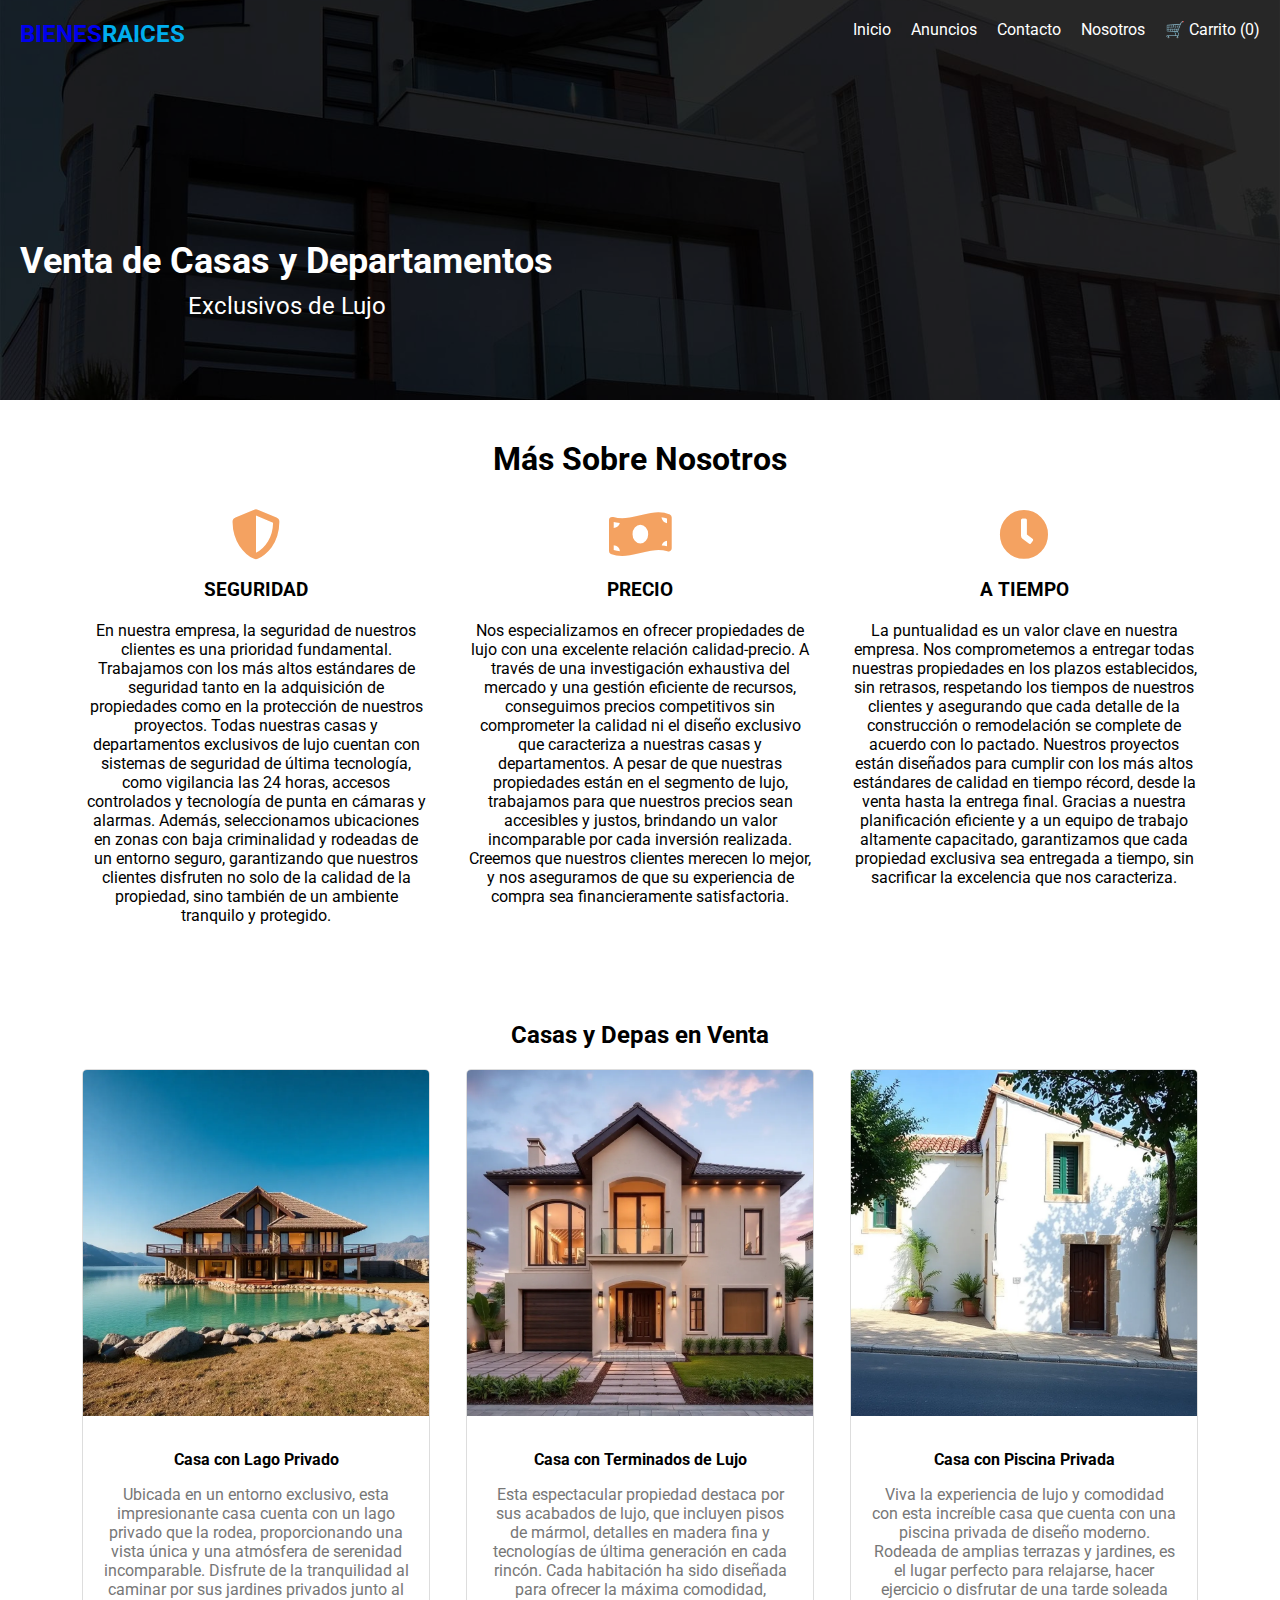
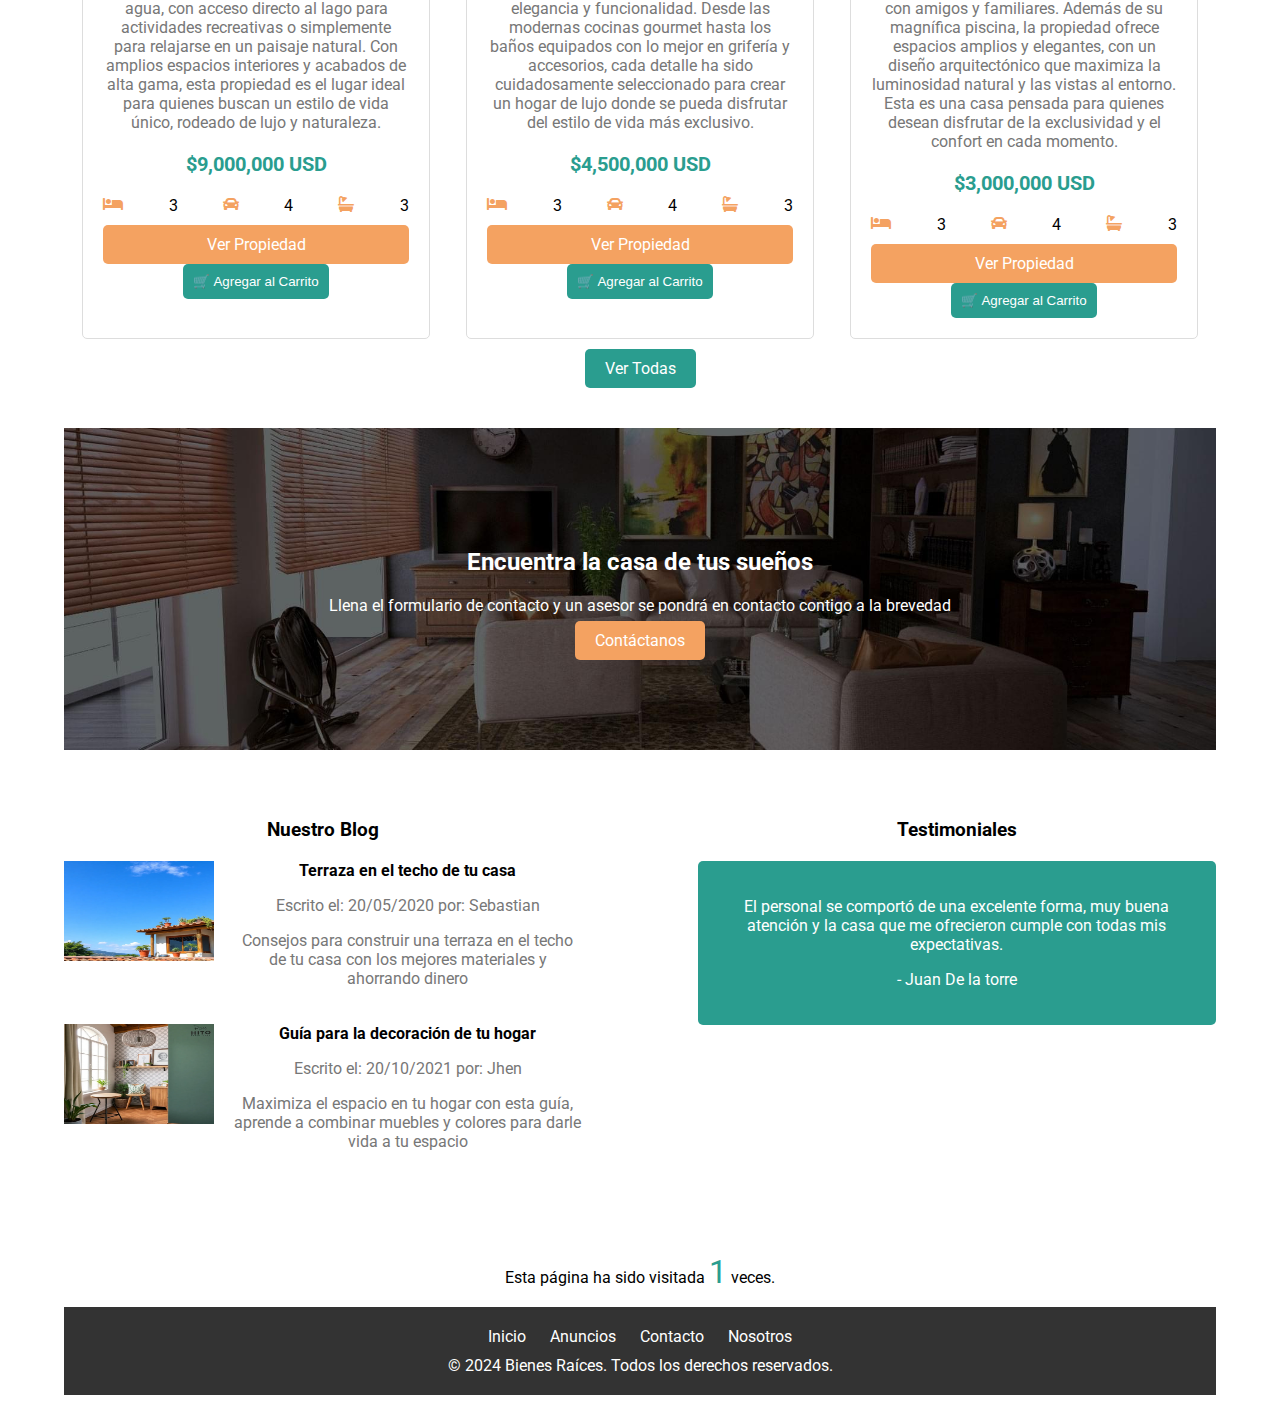
<file: index.html>
<!DOCTYPE html>
<html lang="es">

<head>
    <meta charset="UTF-8">
    <meta name="viewport" content="width=device-width, initial-scale=1.0">
    <title>Bienes Raíces</title>
    <link href="https://cdnjs.cloudflare.com/ajax/libs/font-awesome/5.15.3/css/all.min.css" rel="stylesheet" />
    <link href="https://fonts.googleapis.com/css2?family=Roboto:wght@400;700&amp;display=swap" rel="stylesheet" />
    <link rel="stylesheet" href="styles.css">
</head>

<body>

    <div class="header">
        <a href="index.html" style="text-decoration: none;">
            <div class="logo">BIENES<span>RAICES</span></div>
        </a>
        <div class="nav">
            <a href="index.html">Inicio</a>
            <a href="productos.html">Anuncios</a>
            <a href="contacto.html">Contacto</a>
            <a href="acerca.html">Nosotros</a>
            <a href="#" id="ver-carrito">🛒 Carrito (<span id="contador-carrito">0</span>)</a>
        </div>
        <div class="content">
            <h1>Venta de Casas y Departamentos</h1>
            <p>Exclusivos de Lujo</p>
        </div>
    </div>
    <div id="overlay"></div>
    <div id="carrito-modal">
        <h2>Carrito de Propiedades</h2>
        <div id="lista-carrito"></div>
        <div id="total-carrito">Total: $0</div>
        <button class="boton-carrito" onclick="vaciarCarrito()">Vaciar Carrito</button>
        <button class="boton-carrito" onclick="finalizarCompra()">Finalizar Compra</button>
        <button class="boton-carrito" onclick="cerrarCarrito()">Cerrar</button>
    </div>
    <div class="container">
        <div class="header2">
            <h1>Más Sobre Nosotros</h1>
        </div>
        <div class="features">
            <div class="feature">
                <i class="fas fa-shield-alt"></i>
                <h3>SEGURIDAD</h3>
                <p>En nuestra empresa, la seguridad de nuestros clientes es una prioridad
                    fundamental. Trabajamos con los más altos estándares de seguridad tanto en la
                    adquisición de propiedades como en la protección de nuestros proyectos. Todas
                    nuestras casas y departamentos exclusivos de lujo cuentan con sistemas de
                    seguridad de última tecnología, como vigilancia las 24 horas, accesos
                    controlados y tecnología de punta en cámaras y alarmas. Además, seleccionamos
                    ubicaciones en zonas con baja criminalidad y rodeadas de un entorno seguro,
                    garantizando que nuestros clientes disfruten no solo de la calidad de la
                    propiedad, sino también de un ambiente tranquilo y protegido.</p>
            </div>
            <div class="feature">
                <i class="fas fa-money-bill-wave"></i>
                <h3>PRECIO</h3>
                <p>Nos especializamos en ofrecer propiedades de lujo con una excelente relación
                    calidad-precio. A través de una investigación exhaustiva del mercado y una
                    gestión eficiente de recursos, conseguimos precios competitivos sin comprometer
                    la calidad ni el diseño exclusivo que caracteriza a nuestras casas y
                    departamentos. A pesar de que nuestras propiedades están en el segmento de
                    lujo, trabajamos para que nuestros precios sean accesibles y justos, brindando
                    un valor incomparable por cada inversión realizada. Creemos que nuestros
                    clientes merecen lo mejor, y nos aseguramos de que su experiencia de compra
                    sea financieramente satisfactoria.</p>
            </div>
            <div class="feature">
                <i class="fas fa-clock"></i>
                <h3>A TIEMPO</h3>
                <p>La puntualidad es un valor clave en nuestra empresa. Nos comprometemos a
                    entregar todas nuestras propiedades en los plazos establecidos, sin retrasos,
                    respetando los tiempos de nuestros clientes y asegurando que cada detalle de
                    la construcción o remodelación se complete de acuerdo con lo pactado.
                    Nuestros proyectos están diseñados para cumplir con los más altos estándares
                    de calidad en tiempo récord, desde la venta hasta la entrega final. Gracias
                    a nuestra planificación eficiente y a un equipo de trabajo altamente
                    capacitado, garantizamos que cada propiedad exclusiva sea entregada a tiempo,
                    sin sacrificar la excelencia que nos caracteriza.</p>
            </div>
        </div>
        <div class="properties">
            <h2>Casas y Depas en Venta</h2>
            <div class="property-list">
                <div class="property">
                    <img alt="Casa con Lago Privado" height="300"
                        src="src/productos/4q70cqsvm9Y3HNFZ0gn7Po2reFe78Yj431tJp77E4AeqcGynA.jpg" width="400" />
                    <div class="property-details">
                        <h4>Casa con Lago Privado</h4>
                        <p>Ubicada en un entorno exclusivo, esta impresionante casa cuenta con un
                            lago privado que la rodea, proporcionando una vista única y una
                            atmósfera de serenidad incomparable. Disfrute de la tranquilidad
                            al caminar por sus jardines privados junto al agua, con acceso directo
                            al lago para actividades recreativas o simplemente para relajarse en
                            un paisaje natural. Con amplios espacios interiores y acabados de alta
                            gama, esta propiedad es el lugar ideal para quienes buscan un estilo
                            de vida único, rodeado de lujo y naturaleza.</p>
                        <p class="price">$9,000,000 USD</p>
                        <div class="icons">
                            <i class="fas fa-bed"></i>
                            3
                            <i class="fas fa-car"></i>
                            4
                            <i class="fas fa-bath"></i>
                            3
                        </div>
                        <a class="btn" href="javascript:void(0)" onclick="openModal2()">Ver Propiedad</a>
                        <div id="myModal" class="modal">
                            <span class="close" onclick="closeModal()">&times;</span>
                            <img class="modal-content" id="img01">
                            <div id="caption"></div>
                        </div>
                        <script src="js/scripts.js"></script>
                    </div>
                </div>
                <div class="property">
                    <img alt="Casa con Terminados de Lujo" height="300"
                        src="src/productos/RZH4yqAyf9QlDq9BuSgOwJmgALWuSb41elDZ9OyTbaOSOD5TA.jpg" width="400" />
                    <div class="property-details">
                        <h4>Casa con Terminados de Lujo</h4>
                        <p>Esta espectacular propiedad destaca por sus acabados de lujo, que
                            incluyen pisos de mármol, detalles en madera fina y tecnologías de
                            última generación en cada rincón. Cada habitación ha sido diseñada
                            para ofrecer la máxima comodidad, elegancia y funcionalidad. Desde
                            las modernas cocinas gourmet hasta los baños equipados con lo mejor
                            en grifería y accesorios, cada detalle ha sido cuidadosamente
                            seleccionado para crear un hogar de lujo donde se pueda disfrutar
                            del estilo de vida más exclusivo.</p>
                        <p class="price">$4,500,000 USD</p>
                        <div class="icons">
                            <i class="fas fa-bed"></i>
                            3
                            <i class="fas fa-car"></i>
                            4
                            <i class="fas fa-bath"></i>
                            3
                        </div>
                        <a class="btn" href="javascript:void(0)" onclick="openModal()">Ver Propiedad</a>
                        <div id="myModal" class="modal">
                            <span class="close" onclick="closeModal()">&times;</span>
                            <img class="modal-content" id="img01">
                            <div id="caption"></div>
                        </div>
                        <script src="js/scripts.js"></script>
                    </div>
                </div>
                <div class="property">
                    <img alt="Casa con Piscina Privada" height="300"
                        src="src/productos/CYwtXmg49FahIRIj4Dn1up6JVJyfCY8dFtWABvCgm41Lnh8JA.jpg" width="400" />
                    <div class="property-details">
                        <h4>Casa con Piscina Privada</h4>
                        <p>Viva la experiencia de lujo y comodidad con esta increíble casa que
                            cuenta con una piscina privada de diseño moderno. Rodeada de amplias
                            terrazas y jardines, es el lugar perfecto para relajarse, hacer
                            ejercicio o disfrutar de una tarde soleada con amigos y familiares.
                            Además de su magnífica piscina, la propiedad ofrece espacios amplios
                            y elegantes, con un diseño arquitectónico que maximiza la luminosidad
                            natural y las vistas al entorno. Esta es una casa pensada para quienes
                            desean disfrutar de la exclusividad y el confort en cada momento.</p>
                        <p class="price">$3,000,000 USD</p>
                        <div class="icons">
                            <i class="fas fa-bed"></i>
                            3
                            <i class="fas fa-car"></i>
                            4
                            <i class="fas fa-bath"></i>
                            3
                        </div>
                        <a class="btn" href="javascript:void(0)" onclick="openModal3()">Ver Propiedad</a>
                        <div id="myModal" class="modal">
                            <span class="close" onclick="closeModal()">&times;</span>
                            <img class="modal-content" id="img01">
                            <div id="caption"></div>
                        </div>
                        <script src="js/scripts.js"></script>
                    </div>
                </div>
            </div>
            <a class="btn" href="productos.html"
                style="background-color: #2a9d8f; color: #fff; padding: 10px 20px; text-decoration: none; border-radius: 5px;">
                Ver Todas
            </a>
        </div>
        <div class="cta">
            <h2>Encuentra la casa de tus sueños</h2>
            <p>Llena el formulario de contacto y un asesor se pondrá en contacto contigo a la brevedad
            </p>
            <a class="btn" href="contacto.html">Contáctanos</a>
        </div>
        <div class="blog-testimonials">
            <div class="blog">
                <h3>Nuestro Blog</h3>
                <div class="blog-item">
                    <img alt="Terraza en el techo de tu casa" height="100"
                        src="src/blog/HsgrJTwe9fhvmUH1KMe0CLlA2kwjCvPQeTvQkar6i9OF5MkPB.jpg" width="150" />
                    <div class="details">
                        <h4>Terraza en el techo de tu casa</h4>
                        <p>Escrito el: 20/05/2020 por: Sebastian</p>
                        <p>Consejos para construir una terraza en el techo de tu casa con los mejores materiales y
                            ahorrando dinero
                        </p>
                    </div>
                </div>
                <div class="blog-item">
                    <img alt="Guía para la decoración de tu hogar" height="100"
                        src="src/blog/bLS3Pf0LfeWFdomCdp4GabUz6mEkVJs05yUnDz72gafP5MkPB.jpg" width="150" />
                    <div class="details">
                        <h4>Guía para la decoración de tu hogar</h4>
                        <p>Escrito el: 20/10/2021 por: Jhen</p>
                        <p>Maximiza el espacio en tu hogar con esta guía, aprende a combinar muebles y colores para
                            darle vida a tu espacio
                        </p>
                    </div>
                </div>
            </div>
            <div class="testimonials">
                <h3>Testimoniales</h3>
                <div class="testimonial">
                    <p>El personal se comportó de una excelente forma, muy buena atención y la casa que me ofrecieron
                        cumple con todas mis expectativas.
                    </p>
                    <p> - Juan De la torre</p>
                </div>
            </div>
        </div>

        <p>Esta página ha sido visitada <span class="contador" id="contador"></span> veces.</p>
        <script src="js/contador.js"></script>

        <div class="footer">
            <div>
                <a href="index.html">Inicio</a>
                <a href="productos.html">Anuncios</a>
                <a href="contacto.html">Contacto</a>
                <a href="acerca.html">Nosotros</a>
            </div>
            <p>&copy; 2024 Bienes Raíces. Todos los derechos reservados.</p>
        </div>
    </div>
</body>

</html>
</file>
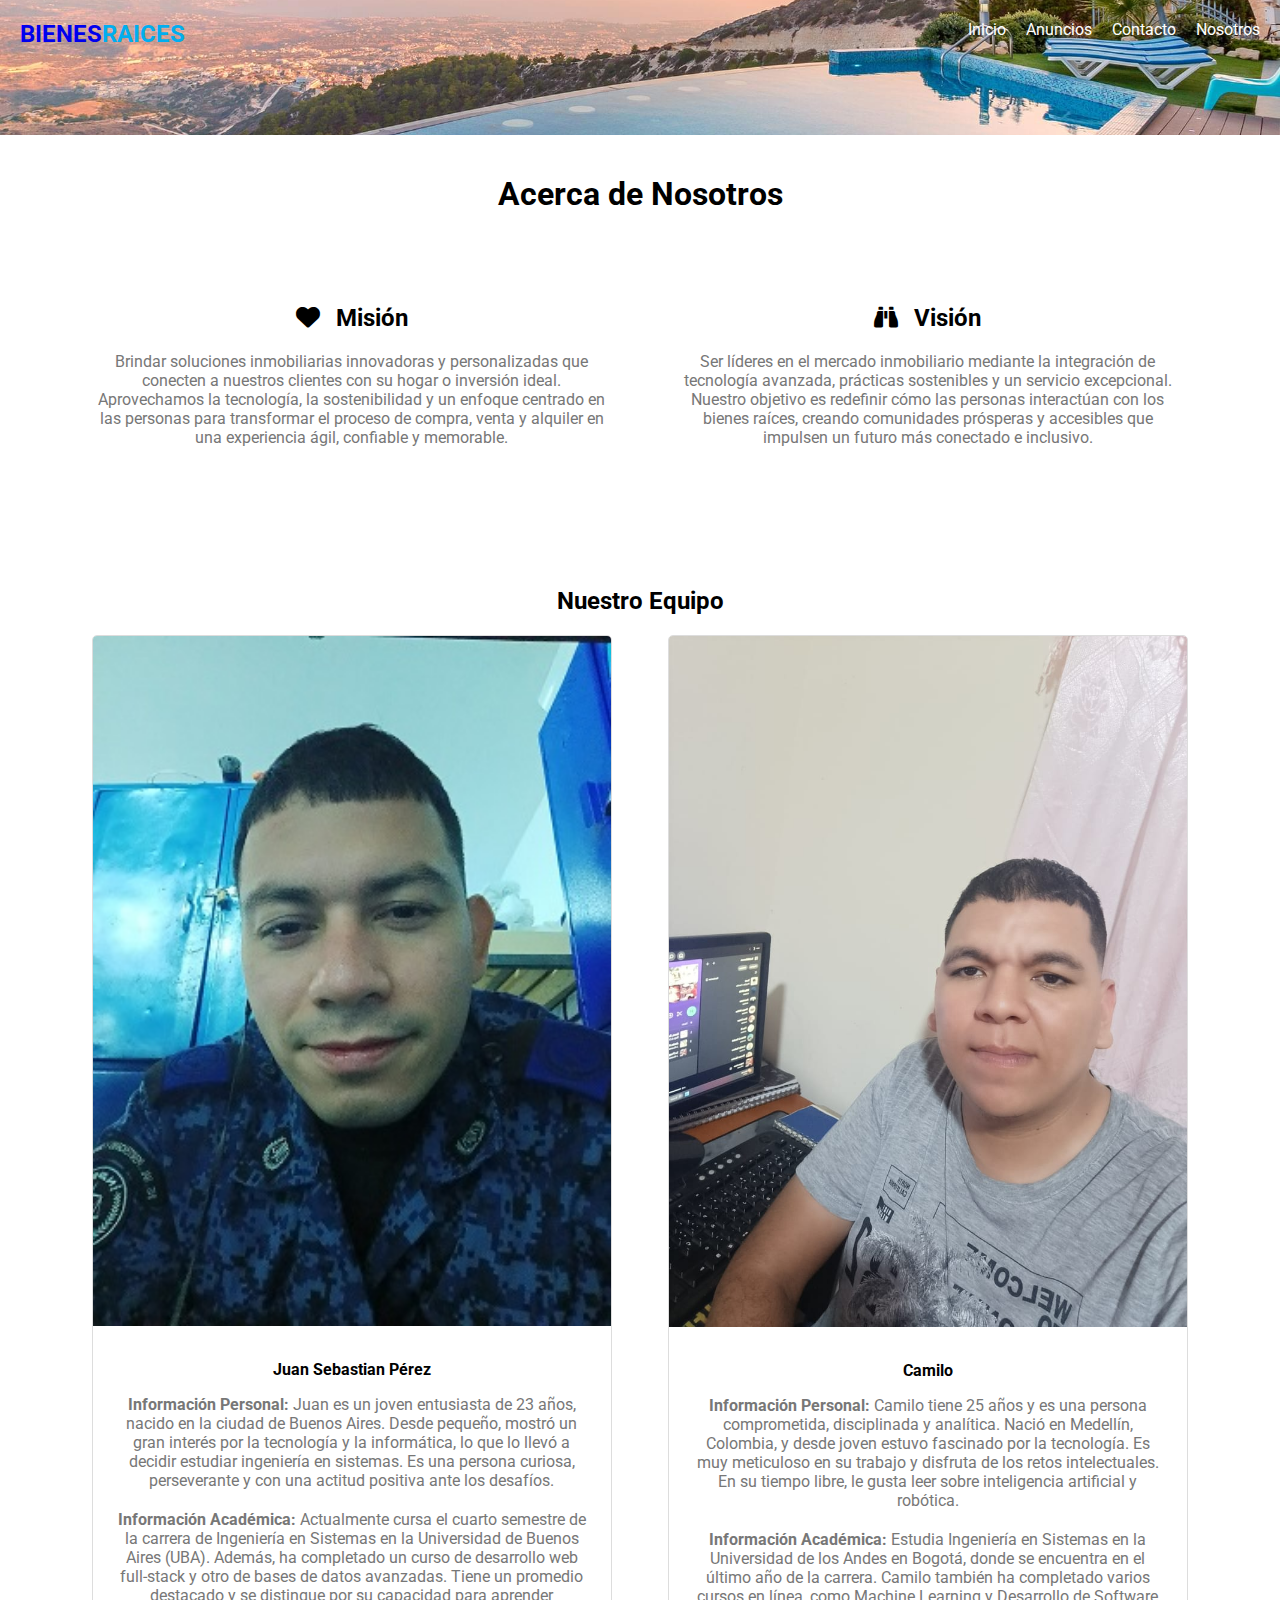
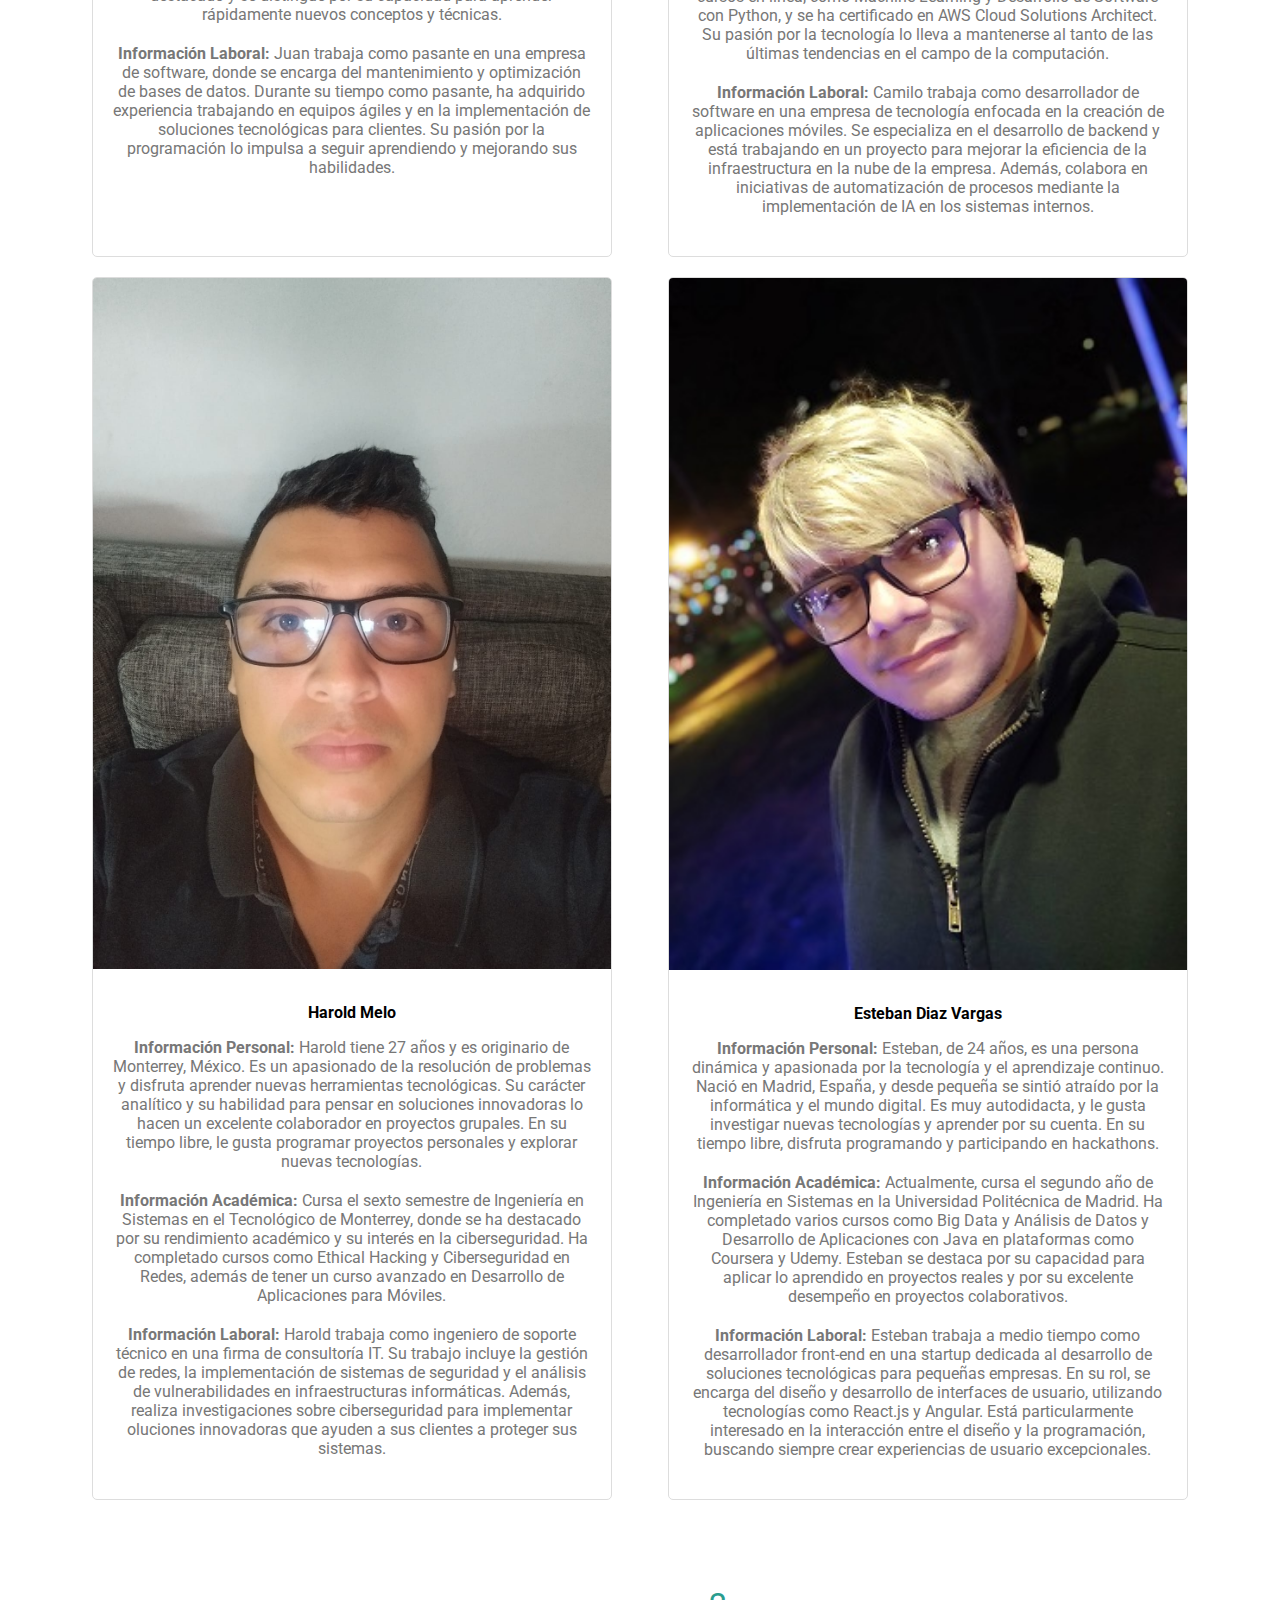
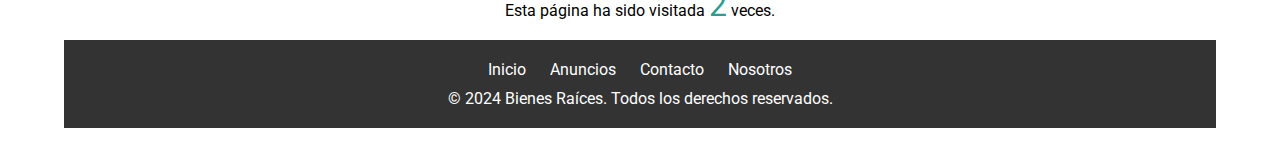
<file: acerca.html>
<!DOCTYPE html>
<html lang="es">

<head>
    <meta charset="UTF-8">
    <meta name="viewport" content="width=device-width, initial-scale=1.0">
    <title>Bienes Raíces</title>
    <link href="https://cdnjs.cloudflare.com/ajax/libs/font-awesome/5.15.3/css/all.min.css" rel="stylesheet" />
    <link href="https://fonts.googleapis.com/css2?family=Roboto:wght@400;700&amp;display=swap" rel="stylesheet" />
    <link rel="stylesheet" href="https://cdnjs.cloudflare.com/ajax/libs/font-awesome/6.0.0-beta3/css/all.min.css">
    <link rel="stylesheet" href="styles.css">
</head>

<body>
    <div class="header_acerca">
        <a href="index.html" style="text-decoration: none;">
            <div class="logo">BIENES<span>RAICES</span></div>
        </a>
        <div class="nav">
            <a href="index.html">Inicio</a>
            <a href="productos.html">Anuncios</a>
            <a href="contacto.html">Contacto</a>
            <a href="acerca.html">Nosotros</a>
        </div>
    </div>
    <div class="container">
        <h1>
            Acerca de Nosotros
        </h1>
        <div class="section mission-vision">
            <div class="column">
                <h2>
                    <i class="fas fa-heart"></i> Misión
                </h2>
                <p>
                    Brindar soluciones inmobiliarias innovadoras y personalizadas que conecten a nuestros
                    clientes con su hogar o inversión ideal. Aprovechamos la tecnología, la sostenibilidad
                    y un enfoque centrado en las personas para transformar el proceso de compra, venta y
                    alquiler en una experiencia ágil, confiable y memorable.
                </p>
            </div>
            <div class="column">
                <h2>
                    <i class="fas fa-binoculars"></i> Visión
                </h2>
                <p>
                    Ser líderes en el mercado inmobiliario mediante la integración de tecnología avanzada,
                    prácticas sostenibles y un servicio excepcional. Nuestro objetivo es redefinir cómo las
                    personas interactúan con los bienes raíces, creando comunidades prósperas y accesibles
                    que impulsen un futuro más conectado e inclusivo.
                </p>
            </div>
        </div>
        <div class="section">
            <h2>
                Nuestro Equipo
            </h2>
            <div class="team">
                <div class="team-member">
                    <img alt="Foto de Juan Sebastian Pérez" height="300"
                        src="src/acerca/sebastian.jpeg"
                        width="400" />
                    <div class="details">
                        <h4>
                            Juan Sebastian Pérez
                        </h4>
                        <p>
                            <strong>
                                Información Personal:
                            </strong>
                            Juan es un joven entusiasta de 23 años, nacido en la ciudad de Buenos 
                            Aires. Desde pequeño, mostró un gran interés por la tecnología y la 
                            informática, lo que lo llevó a decidir estudiar ingeniería en sistemas. 
                            Es una persona curiosa, perseverante y con una actitud positiva ante 
                            los desafíos.
                        </p>
                        <p>
                            <strong>
                                Información Académica:
                            </strong>
                            Actualmente cursa el cuarto semestre de la carrera de Ingeniería en 
                            Sistemas en la Universidad de Buenos Aires (UBA). Además, ha completado 
                            un curso de desarrollo web full-stack y otro de bases de datos 
                            avanzadas. Tiene un promedio destacado y se distingue por su capacidad 
                            para aprender rápidamente nuevos conceptos y técnicas.
                        </p>
                        <p>
                            <strong>
                                Información Laboral:
                            </strong>
                            Juan trabaja como pasante en una empresa de software, donde se encarga 
                            del mantenimiento y optimización de bases de datos. Durante su tiempo 
                            como pasante, ha adquirido experiencia trabajando en equipos ágiles y 
                            en la implementación de soluciones tecnológicas para clientes. Su 
                            pasión por la programación lo impulsa a seguir aprendiendo y mejorando 
                            sus habilidades.
                        </p>
                    </div>
                </div>
                <div class="team-member">
                    <img alt="Foto de María López" height="300"
                        src="src/acerca/camilo.jpeg"
                        width="400" />
                    <div class="details">
                        <h4>
                            Camilo
                        </h4>
                        <p>
                            <strong>
                                Información Personal:
                            </strong>
                            Camilo tiene 25 años y es una persona comprometida, disciplinada y 
                            analítica. Nació en Medellín, Colombia, y desde joven estuvo fascinado 
                            por la tecnología. Es muy meticuloso en su trabajo y disfruta de los 
                            retos intelectuales. En su tiempo libre, le gusta leer sobre 
                            inteligencia artificial y robótica.
                        </p>
                        <p>
                            <strong>
                                Información Académica:
                            </strong>
                            Estudia Ingeniería en Sistemas en la Universidad de los Andes en 
                            Bogotá, donde se encuentra en el último año de la carrera. Camilo 
                            también ha completado varios cursos en línea, como Machine Learning y 
                            Desarrollo de Software con Python, y se ha certificado en AWS Cloud 
                            Solutions Architect. Su pasión por la tecnología lo lleva a mantenerse 
                            al tanto de las últimas tendencias en el campo de la computación.
                        </p>
                        <p>
                            <strong>
                                Información Laboral:
                            </strong>
                            Camilo trabaja como desarrollador de software en una empresa de 
                            tecnología enfocada en la creación de aplicaciones móviles. Se 
                            especializa en el desarrollo de backend y está trabajando en un 
                            proyecto para mejorar la eficiencia de la infraestructura en la 
                            nube de la empresa. Además, colabora en iniciativas de automatización 
                            de procesos mediante la implementación de IA en los sistemas internos.
                        </p>
                    </div>
                </div>
                <div class="team-member">
                    <img alt="Foto de Carlos García" height="300"
                        src="src/acerca/harold.jpeg"
                        width="400" />
                    <div class="details">
                        <h4>
                            Harold Melo
                        </h4>
                        <p>
                            <strong>
                                Información Personal:
                            </strong>
                            Harold tiene 27 años y es originario de Monterrey, México. Es un 
                            apasionado de la resolución de problemas y disfruta aprender nuevas 
                            herramientas tecnológicas. Su carácter analítico y su habilidad para 
                            pensar en soluciones innovadoras lo hacen un excelente colaborador en 
                            proyectos grupales. En su tiempo libre, le gusta programar proyectos 
                            personales y explorar nuevas tecnologías.
                        </p>
                        <p>
                            <strong>
                                Información Académica:
                            </strong>
                            Cursa el sexto semestre de Ingeniería en Sistemas en el Tecnológico 
                            de Monterrey, donde se ha destacado por su rendimiento académico y 
                            su interés en la ciberseguridad. Ha completado cursos como Ethical 
                            Hacking y Ciberseguridad en Redes, además de tener un curso avanzado 
                            en Desarrollo de Aplicaciones para Móviles.
                        </p>
                        <p>
                            <strong>
                                Información Laboral:
                            </strong>
                            Harold trabaja como ingeniero de soporte técnico en una firma de 
                            consultoría IT. Su trabajo incluye la gestión de redes, la 
                            implementación de sistemas de seguridad y el análisis de 
                            vulnerabilidades en infraestructuras informáticas. Además, 
                            realiza investigaciones sobre ciberseguridad para implementar 
                            oluciones innovadoras que ayuden a sus clientes a proteger sus 
                            sistemas.
                        </p>
                    </div>
                </div>
                <div class="team-member">
                    <img alt="Foto de Ana Martínez" height="300"
                        src="src/acerca/esteban.jpg"
                        width="400" />
                    <div class="details">
                        <h4>
                            Esteban Diaz Vargas
                        </h4>
                        <p>
                            <strong>
                                Información Personal:
                            </strong>
                            Esteban, de 24 años, es una persona dinámica y apasionada por la 
                            tecnología y el aprendizaje continuo. Nació en Madrid, España, y desde 
                            pequeña se sintió atraído por la informática y el mundo digital. Es 
                            muy autodidacta, y le gusta investigar nuevas tecnologías y aprender 
                            por su cuenta. En su tiempo libre, disfruta programando y participando 
                            en hackathons.
                        </p>
                        <p>
                            <strong>
                                Información Académica:
                            </strong>
                            Actualmente, cursa el segundo año de Ingeniería en Sistemas en la 
                            Universidad Politécnica de Madrid. Ha completado varios cursos como Big 
                            Data y Análisis de Datos y Desarrollo de Aplicaciones con Java en 
                            plataformas como Coursera y Udemy. Esteban se destaca por su capacidad 
                            para aplicar lo aprendido en proyectos reales y por su excelente 
                            desempeño en proyectos colaborativos.
                        </p>
                        <p>
                            <strong>
                                Información Laboral:
                            </strong>
                            Esteban trabaja a medio tiempo como desarrollador front-end en una 
                            startup dedicada al desarrollo de soluciones tecnológicas para pequeñas 
                            empresas. En su rol, se encarga del diseño y desarrollo de interfaces 
                            de usuario, utilizando tecnologías como React.js y Angular. Está 
                            particularmente interesado en la interacción entre el diseño y la 
                            programación, buscando siempre crear experiencias de usuario 
                            excepcionales.
                        </p>
                    </div>
                </div>
            </div>
        </div>

        <p>Esta página ha sido visitada <span class="contador" id="contador"></span> veces.</p>
        <script src="js/contador.js"></script>
        
        <div class="footer">
            <div>
                <a href="index.html">Inicio</a>
                <a href="productos.html">Anuncios</a>
                <a href="contacto.html">Contacto</a>
                <a href="acerca.html">Nosotros</a>
            </div>
            <p>&copy; 2024 Bienes Raíces. Todos los derechos reservados.</p>
        </div>
    </div>
</body>

</html>
</file>
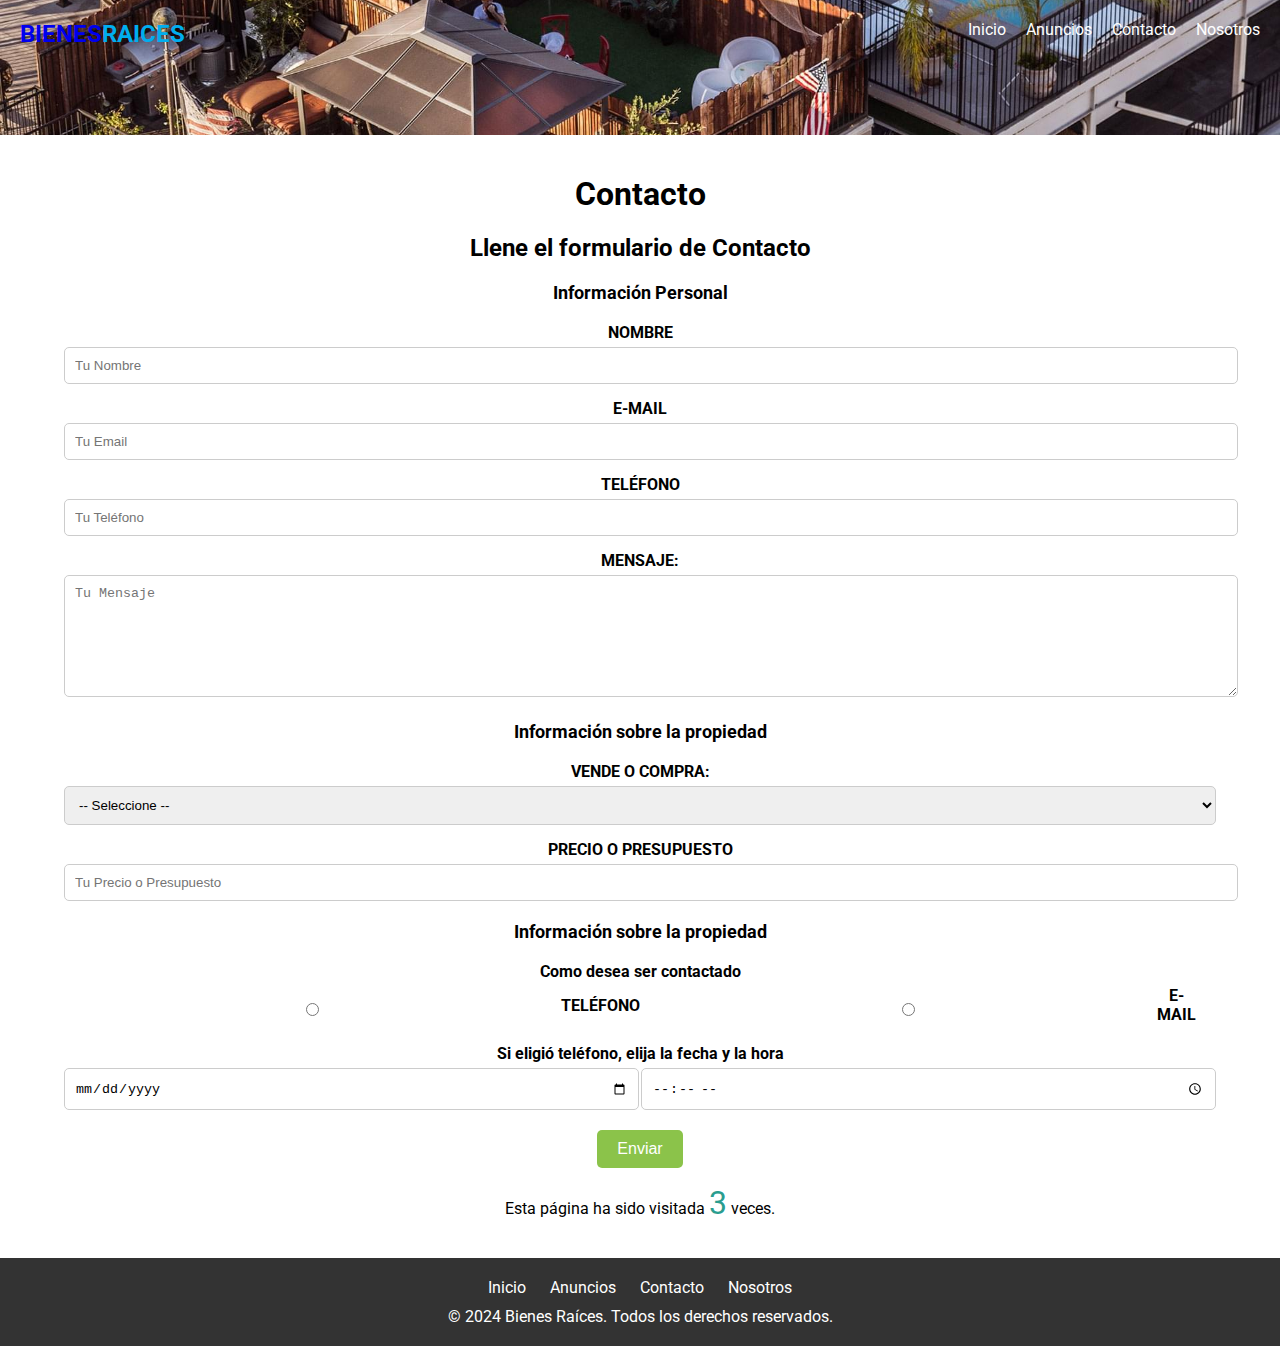
<file: contacto.html>
<!DOCTYPE html>
<html lang="es">

<head>
    <meta charset="UTF-8">
    <meta name="viewport" content="width=device-width, initial-scale=1.0">
    <title>Bienes Raíces</title>
    <link href="https://cdnjs.cloudflare.com/ajax/libs/font-awesome/5.15.3/css/all.min.css" rel="stylesheet" />
    <link href="https://fonts.googleapis.com/css2?family=Roboto:wght@400;700&amp;display=swap" rel="stylesheet" />
    <link rel="stylesheet" href="styles.css">
</head>

<body>
    <div class="header_contacto">
        <a href="index.html" style="text-decoration: none;">
            <div class="logo">BIENES<span>RAICES</span></div>
        </a>
        <div class="nav">
            <a href="index.html">Inicio</a>
            <a href="productos.html">Anuncios</a>
            <a href="contacto.html">Contacto</a>
            <a href="acerca.html">Nosotros</a>
        </div>
    </div>
    <div class="container">
        <h1>Contacto</h1>
        <h2>Llene el formulario de Contacto</h2>
        <div class="form-section">
            <h2>
                Información Personal
            </h2>
            <div class="form-group">
                <label for="name">
                    NOMBRE
                </label>
                <input id="name" placeholder="Tu Nombre" type="text" />
            </div>
            <div class="form-group">
                <label for="email">
                    E-MAIL
                </label>
                <input id="email" placeholder="Tu Email" type="email" />
            </div>
            <div class="form-group">
                <label for="phone">
                    TELÉFONO
                </label>
                <input id="phone" placeholder="Tu Teléfono" type="tel" />
            </div>
            <div class="form-group">
                <label for="message">
                    MENSAJE:
                </label>
                <textarea id="message" placeholder="Tu Mensaje"></textarea>
            </div>
        </div>
        <div class="form-section">
            <h2>
                Información sobre la propiedad
            </h2>
            <div class="form-group">
                <label for="transaction">
                    VENDE O COMPRA:
                </label>
                <select id="transaction">
                    <option>
                        -- Seleccione --
                    </option>
                    <option>
                        Compra
                    </option>
                    <option>
                        Vende
                    </option>
                </select>
            </div>
            <div class="form-group">
                <label for="budget">
                    PRECIO O PRESUPUESTO
                </label>
                <input id="budget" placeholder="Tu Precio o Presupuesto" type="text" />
            </div>
        </div>
        <div class="form-section">
            <h2>
                Información sobre la propiedad
            </h2>
            <div class="form-group">
                <label>
                    Como desea ser contactado
                </label>
                <div class="radio-group">
                    <input id="contact-phone" name="contact-method" type="radio" />
                    <label for="contact-phone">
                        TELÉFONO
                    </label>
                    <input id="contact-email" name="contact-method" type="radio" />
                    <label for="contact-email">
                        E-MAIL
                    </label>
                </div>
            </div>
            <div class="form-group">
                <label>
                    Si eligió teléfono, elija la fecha y la hora
                </label>
                <div class="date-time-group">
                    <input id="date" type="date" />
                    <input id="time" type="time" />
                </div>
            </div>
        </div>
        <div class="submit-btn">
            <button type="submit">
                Enviar
            </button>
        </div>        
        
        <p>Esta página ha sido visitada <span class="contador" id="contador"></span> veces.</p>
        <script src="js/contador.js"></script>
        
    </div>

    <div class="footer">
        <div>
            <a href="index.html">Inicio</a>
            <a href="productos.html">Anuncios</a>
            <a href="contacto.html">Contacto</a>
            <a href="acerca.html">Nosotros</a>
        </div>
        <p>&copy; 2024 Bienes Raíces. Todos los derechos reservados.</p>
    </div>
    </div>
</body>

</html>
</file>
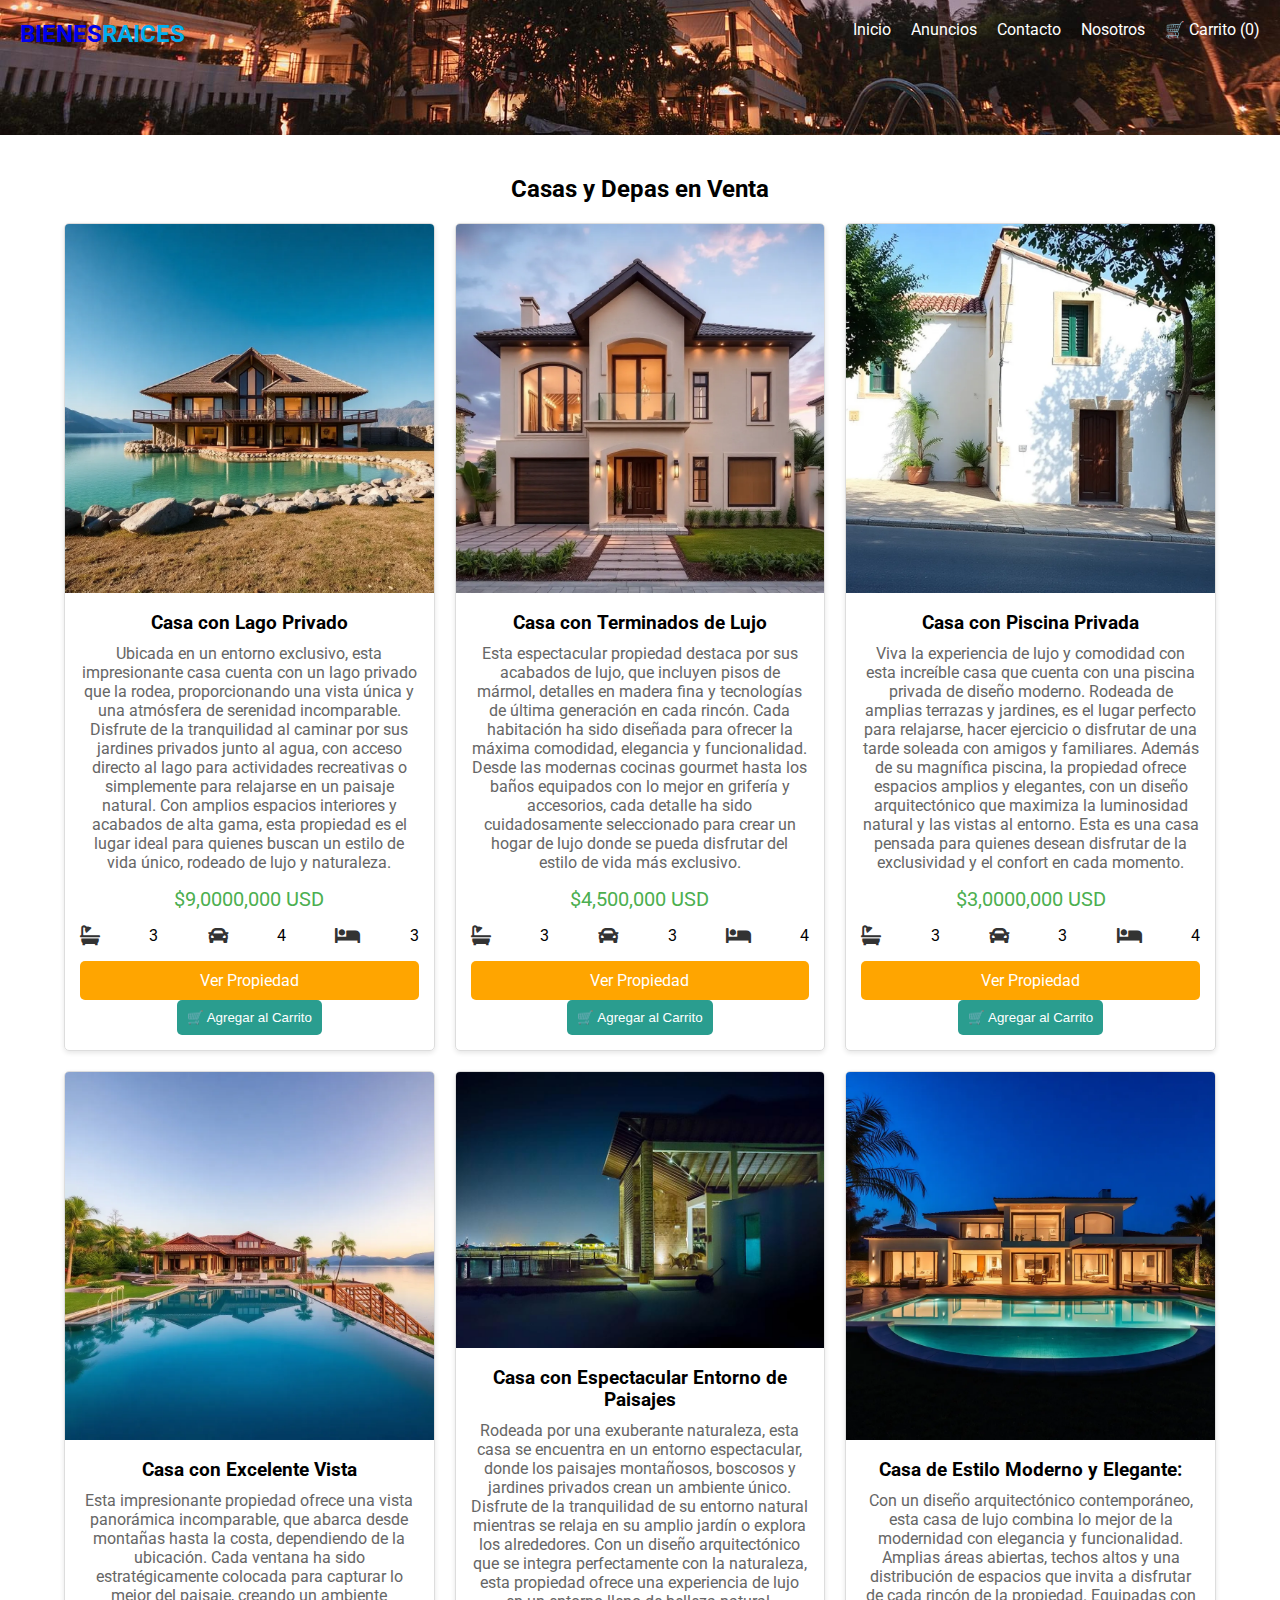
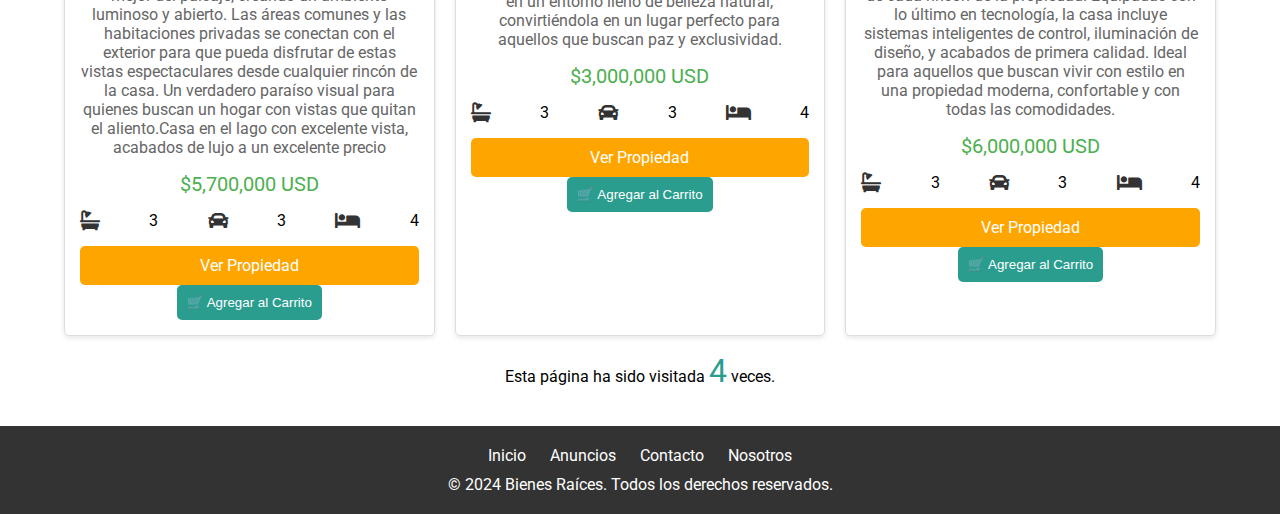
<file: productos.html>
<!DOCTYPE html>
<html lang="es">

<head>
    <meta charset="UTF-8">
    <meta name="viewport" content="width=device-width, initial-scale=1.0">
    <title>Bienes Raíces</title>
    <link href="https://cdnjs.cloudflare.com/ajax/libs/font-awesome/5.15.3/css/all.min.css" rel="stylesheet" />
    <link href="https://fonts.googleapis.com/css2?family=Roboto:wght@400;700&amp;display=swap" rel="stylesheet" />
    <link rel="stylesheet" href="styles.css">
</head>

<body>

    <div class="header_productos">
        <a href="index.html" style="text-decoration: none;">
            <div class="logo">BIENES<span>RAICES</span></div>
        </a>
        <div class="nav">
            <a href="index.html">Inicio</a>
            <a href="productos.html">Anuncios</a>
            <a href="contacto.html">Contacto</a>
            <a href="acerca.html">Nosotros</a>
            <a href="#" id="ver-carrito">🛒 Carrito (<span id="contador-carrito">0</span>)</a>
        </div>
    </div>
    <div id="overlay"></div>
    <div id="carrito-modal">
        <h2>Carrito de Propiedades</h2>
        <div id="lista-carrito"></div>
        <div id="total-carrito">Total: $0</div>
        <button class="boton-carrito" onclick="vaciarCarrito()">Vaciar Carrito</button>
        <button class="boton-carrito" onclick="finalizarCompra()">Finalizar Compra</button>
        <button class="boton-carrito" onclick="cerrarCarrito()">Cerrar</button>
    </div>

    <div class="container">
        <h2>
            Casas y Depas en Venta
        </h2>
        <div class="property-grid">
            <div class="property-card">
                <img alt="Casa de lujo en el lago con excelente vista" height="400"
                    src="src/productos/4q70cqsvm9Y3HNFZ0gn7Po2reFe78Yj431tJp77E4AeqcGynA.jpg" width="600" />
                <div class="property-info">
                    <h3>Casa con Lago Privado</h3>
                    <p>Ubicada en un entorno exclusivo, esta impresionante casa cuenta con un
                        lago privado que la rodea, proporcionando una vista única y una
                        atmósfera de serenidad incomparable. Disfrute de la tranquilidad
                        al caminar por sus jardines privados junto al agua, con acceso directo
                        al lago para actividades recreativas o simplemente para relajarse en
                        un paisaje natural. Con amplios espacios interiores y acabados de alta
                        gama, esta propiedad es el lugar ideal para quienes buscan un estilo
                        de vida único, rodeado de lujo y naturaleza.</p>
                    <div class="price">
                        $9,0000,000 USD
                    </div>
                    <div class="icons">
                        <i class="fas fa-bath">
                        </i>
                        3
                        <i class="fas fa-car">
                        </i>
                        4
                        <i class="fas fa-bed">
                        </i>
                        3
                    </div>
                    <a class="btn" href="javascript:void(0)" onclick="openModal2()">Ver Propiedad</a>
                    <div id="myModal" class="modal">
                        <span class="close" onclick="closeModal()">&times;</span>
                        <img class="modal-content" id="img01">
                        <div id="caption"></div>
                    </div>
                    <script src="js/scripts.js"></script>
                </div>
            </div>
            <div class="property-card">
                <img alt="Casa terminados de lujo con excelente vista" height="400"
                    src="src/productos/RZH4yqAyf9QlDq9BuSgOwJmgALWuSb41elDZ9OyTbaOSOD5TA.jpg" width="600" />
                <div class="property-info">
                    <h3>Casa con Terminados de Lujo</h3>
                    <p>Esta espectacular propiedad destaca por sus acabados de lujo, que
                        incluyen pisos de mármol, detalles en madera fina y tecnologías de
                        última generación en cada rincón. Cada habitación ha sido diseñada
                        para ofrecer la máxima comodidad, elegancia y funcionalidad. Desde
                        las modernas cocinas gourmet hasta los baños equipados con lo mejor
                        en grifería y accesorios, cada detalle ha sido cuidadosamente
                        seleccionado para crear un hogar de lujo donde se pueda disfrutar
                        del estilo de vida más exclusivo.</p>
                    <div class="price">
                        $4,500,000 USD
                    </div>
                    <div class="icons">
                        <i class="fas fa-bath">
                        </i>
                        3
                        <i class="fas fa-car">
                        </i>
                        3
                        <i class="fas fa-bed">
                        </i>
                        4
                    </div>
                    <a class="btn" href="javascript:void(0)" onclick="openModal()">Ver Propiedad</a>
                    <div id="myModal" class="modal">
                        <span class="close" onclick="closeModal()">&times;</span>
                        <img class="modal-content" id="img01">
                        <div id="caption"></div>
                    </div>
                    <script src="js/scripts.js"></script>
                </div>
            </div>
            <div class="property-card">
                <img alt="Casa con alberca con excelente vista" height="400"
                    src="src/productos/CYwtXmg49FahIRIj4Dn1up6JVJyfCY8dFtWABvCgm41Lnh8JA.jpg" width="600" />
                <div class="property-info">
                    <h3>Casa con Piscina Privada</h3>
                    <p>Viva la experiencia de lujo y comodidad con esta increíble casa que
                        cuenta con una piscina privada de diseño moderno. Rodeada de amplias
                        terrazas y jardines, es el lugar perfecto para relajarse, hacer
                        ejercicio o disfrutar de una tarde soleada con amigos y familiares.
                        Además de su magnífica piscina, la propiedad ofrece espacios amplios
                        y elegantes, con un diseño arquitectónico que maximiza la luminosidad
                        natural y las vistas al entorno. Esta es una casa pensada para quienes
                        desean disfrutar de la exclusividad y el confort en cada momento.</p>
                    <div class="price">
                        $3,0000,000 USD
                    </div>
                    <div class="icons">
                        <i class="fas fa-bath">
                        </i>
                        3
                        <i class="fas fa-car">
                        </i>
                        3
                        <i class="fas fa-bed">
                        </i>
                        4
                    </div>
                    <a class="btn" href="javascript:void(0)" onclick="openModal3()">Ver Propiedad</a>
                    <div id="myModal" class="modal">
                        <span class="close" onclick="closeModal()">&times;</span>
                        <img class="modal-content" id="img01">
                        <div id="caption"></div>
                    </div>
                    <script src="js/scripts.js"></script>
                </div>
            </div>
            <div class="property-card">
                <img alt="Casa con alberca con excelente vista" height="400"
                    src="src/productos/jw3q0X2f6ES8Fy9enEwVAYdLbxLy8CG1B5JXaFWJGAc9IE5TA.jpg" width="600" />
                <div class="property-info">
                    <h3>Casa con Excelente Vista</h3>
                    <p>Esta impresionante propiedad ofrece una vista panorámica incomparable, que
                        abarca desde montañas hasta la costa, dependiendo de la ubicación. Cada
                        ventana ha sido estratégicamente colocada para capturar lo mejor del
                        paisaje, creando un ambiente luminoso y abierto. Las áreas comunes y las
                        habitaciones privadas se conectan con el exterior para que pueda disfrutar
                        de estas vistas espectaculares desde cualquier rincón de la casa. Un
                        verdadero paraíso visual para quienes buscan un hogar con vistas que quitan
                        el aliento.Casa en el lago con excelente vista, acabados de lujo a un
                        excelente precio
                    </p>
                    <div class="price">
                        $5,700,000 USD
                    </div>
                    <div class="icons">
                        <i class="fas fa-bath">
                        </i>
                        3
                        <i class="fas fa-car">
                        </i>
                        3
                        <i class="fas fa-bed">
                        </i>
                        4
                    </div>
                    <a class="btn" href="javascript:void(0)" onclick="openModal4()">Ver Propiedad</a>
                    <div id="myModal" class="modal">
                        <span class="close" onclick="closeModal()">&times;</span>
                        <img class="modal-content" id="img01">
                        <div id="caption"></div>
                    </div>
                    <script src="js/scripts.js"></script>
                </div>
            </div>
            <div class="property-card">
                <img alt="Casa con alberca con excelente vista" height="400" src="src/productos/anuncio6.jpg"
                    width="600" />
                <div class="property-info">
                    <h3>Casa con Espectacular Entorno de Paisajes</h3>
                    <p>Rodeada por una exuberante naturaleza, esta casa se encuentra en un entorno
                        espectacular, donde los paisajes montañosos, boscosos y jardines privados
                        crean un ambiente único. Disfrute de la tranquilidad de su entorno natural
                        mientras se relaja en su amplio jardín o explora los alrededores. Con un
                        diseño arquitectónico que se integra perfectamente con la naturaleza, esta
                        propiedad ofrece una experiencia de lujo en un entorno lleno de belleza
                        natural, convirtiéndola en un lugar perfecto para aquellos que buscan paz
                        y exclusividad.</p>
                    <div class="price">
                        $3,000,000 USD
                    </div>
                    <div class="icons">
                        <i class="fas fa-bath">
                        </i>
                        3
                        <i class="fas fa-car">
                        </i>
                        3
                        <i class="fas fa-bed">
                        </i>
                        4
                    </div>
                    <a class="btn" href="javascript:void(0)" onclick="openModal5()">Ver Propiedad</a>
                    <div id="myModal" class="modal">
                        <span class="close" onclick="closeModal()">&times;</span>
                        <img class="modal-content" id="img01">
                        <div id="caption"></div>
                    </div>
                    <script src="js/scripts.js"></script>
                </div>
            </div>
            <div class="property-card">
                <img alt="Casa con alberca con excelente vista" height="400"
                    src="src/productos/wanerfKKCHqVi0BcYydAfRLkpbNzjyVpQtkO8roeHRmsjQkPB.jpg" width="600" />
                <div class="property-info">
                    <h3>Casa de Estilo Moderno y Elegante:</h3>
                    <p>Con un diseño arquitectónico contemporáneo, esta casa de lujo combina lo mejor de la
                        modernidad con elegancia y funcionalidad. Amplias áreas abiertas, techos altos y una
                        distribución de espacios que invita a disfrutar de cada rincón de la propiedad. Equipadas
                        con lo último en tecnología, la casa incluye sistemas inteligentes de control, iluminación
                        de diseño, y acabados de primera calidad. Ideal para aquellos que buscan vivir con estilo
                        en una propiedad moderna, confortable y con todas las comodidades.</p>
                    <div class="price">
                        $6,000,000 USD
                    </div>
                    <div class="icons">
                        <i class="fas fa-bath">
                        </i>
                        3
                        <i class="fas fa-car">
                        </i>
                        3
                        <i class="fas fa-bed">
                        </i>
                        4
                    </div>
                    <a class="btn" href="javascript:void(0)" onclick="openModal6()">Ver Propiedad</a>
                    <div id="myModal" class="modal">
                        <span class="close" onclick="closeModal()">&times;</span>
                        <img class="modal-content" id="img01">
                        <div id="caption"></div>
                    </div>
                    <script src="js/scripts.js"></script>
                </div>
            </div>
        </div>

        <p>Esta página ha sido visitada <span class="contador" id="contador"></span> veces.</p>
        <script src="js/contador.js"></script>
        
    </div>

    <div class="footer">
        <div>
            <a href="index.html">Inicio</a>
            <a href="productos.html">Anuncios</a>
            <a href="contacto.html">Contacto</a>
            <a href="acerca.html">Nosotros</a>
        </div>
        <p>&copy; 2024 Bienes Raíces. Todos los derechos reservados.</p>
    </div>
    </div>
</body>

</html>
</file>
<file: styles.css>
body {
    font-family: 'Roboto', sans-serif;
    margin: 0;
    padding: 0;
    box-sizing: border-box;
}

.container {
    width: 90%;
    margin: 0 auto;
}

.header {
    position: relative;
    width: 100%;
    height: 40vh;
    background: url('src/header.jpg') no-repeat center center/cover;
    color: white;
}

.header::before {
    content: '';
    position: absolute;
    top: 0;
    left: 0;
    width: 100%;
    height: 100%;
    background: rgba(0, 0, 0, 0.5);
}

.header2 {
    position: relative;
    text-align: center;
    width: 100%;

    color: rgb(0, 0, 0);
}

.nav {
    position: absolute;
    top: 20px;
    right: 20px;
    display: flex;
    gap: 20px;
}

.nav a {
    color: white;
    text-decoration: none;
    font-size: 16px;
}

.logo {
    position: absolute;
    top: 20px;
    left: 20px;
    font-size: 24px;
    font-weight: bold;
}

.logo span {
    color: #00AEEF;
}

.content {
    position: absolute;
    bottom: 20%;
    left: 20px;
}

.content h1 {
    margin: 0;
    font-size: 36px;
    font-weight: bold;
}

.content p {
    margin: 10px 0 0;
    font-size: 24px;
}

@media (max-width: 768px) {
    .content h1 {
        font-size: 28px;
    }

    .content p {
        font-size: 18px;
    }

    .nav {
        flex-direction: column;
        top: 10px;
        right: 10px;
    }

    .nav a {
        font-size: 14px;
    }

    .logo {
        font-size: 20px;
    }
}

.header,
.footer {
    text-align: center;
    padding: 10px 0;
}

.features {
    display: flex;
    justify-content: space-around;
    text-align: center;
    padding: 10px 0;
}

.feature {
    width: 30%;
}

.feature i {
    font-size: 50px;
    color: #f4a261;
}

.feature h3 {
    margin: 20px 0;
}

.properties {
    text-align: center;
    padding: 50px 0;
}

.property-list {
    display: flex;
    justify-content: space-around;
}

.property {
    width: 30%;
    border: 1px solid #ddd;
    border-radius: 5px;
    overflow: hidden;
    margin-bottom: 20px;
}

.property img {
    width: 100%;
    height: auto;
}

.property-details {
    padding: 20px;
}

.property-details h4 {
    margin: 10px 0;
}

.property-details p {
    color: #777;
}

.property-details .price {
    color: #2a9d8f;
    font-size: 20px;
    font-weight: bold;
}

.property-details .icons {
    display: flex;
    justify-content: space-between;
    margin: 10px 0;
}

.property-details .icons i {
    color: #f4a261;
}

.property-details .btn {
    display: block;
    text-align: center;
    background-color: #f4a261;
    color: #fff;
    padding: 10px;
    text-decoration: none;
    border-radius: 5px;
}

.cta {
    background: url('src/encuentra.jpg') no-repeat center center/cover;
    color: #fff;
    text-align: center;
    padding: 100px 0;
}

.cta h2 {
    margin-bottom: 20px;
}

.cta .btn {
    background-color: #f4a261;
    color: #fff;
    padding: 10px 20px;
    text-decoration: none;
    border-radius: 5px;
}

.blog-testimonials {
    display: flex;
    justify-content: space-between;
    padding: 50px 0;
}

.blog,
.testimonials {
    width: 45%;
}

.blog h3,
.testimonials h3 {
    margin-bottom: 20px;
}

.blog-item {
    display: flex;
    margin-bottom: 20px;
}

.blog-item img {
    width: 30%;
    margin-right: 20px;
}

.blog-item .details {
    width: 70%;
}

.blog-item .details h4 {
    margin: 0 0 10px 0;
}

.blog-item .details p {
    color: #777;
}

.testimonials .testimonial {
    background-color: #2a9d8f;
    color: #fff;
    padding: 20px;
    border-radius: 5px;
}

.footer {
    background-color: #333;
    color: #fff;
}

.footer a {
    color: #fff;
    text-decoration: none;
    margin: 0 10px;
}

.footer p {
    margin: 10px 0 0 0;
}

@media (max-width: 768px) {

    .features,
    .property-list,
    .blog-testimonials {
        flex-direction: column;
        align-items: center;
    }

    .feature,
    .property,
    .blog,
    .testimonials {
        width: 100%;
        margin-bottom: 20px;
    }

    .blog-item {
        flex-direction: column;
    }

    .blog-item img {
        width: 100%;
        margin: 0 0 10px 0;
    }

    .blog-item .details {
        width: 100%;
    }
}

/** carrito y modal **/

.modal {
    display: none;
    position: fixed;
    z-index: 1;
    padding-top: 100px;
    left: 0;
    top: 0;
    width: 100%;
    height: 100%;
    overflow: auto;
    background-color: rgba(0, 0, 0, 0.7);
}

.modal-content {
    margin: auto;
    display: block;
    width: 80%;
    max-width: 700px;
}

.close {
    position: absolute;
    top: 15px;
    right: 35px;
    color: #fff;
    font-size: 40px;
    font-weight: bold;
    cursor: pointer;
}

#carrito-modal {
    position: fixed;
    top: 50%;
    left: 50%;
    transform: translate(-50%, -50%);
    background-color: white;
    padding: 20px;
    border-radius: 10px;
    box-shadow: 0 4px 6px rgba(0, 0, 0, 0.1);
    z-index: 1000;
    display: none;
    width: 80%;
    max-width: 600px;
}

#overlay {
    position: fixed;
    top: 0;
    left: 0;
    width: 100%;
    height: 100%;
    background-color: rgba(0, 0, 0, 0.5);
    z-index: 999;
    display: none;
}

.carrito-item {
    display: flex;
    justify-content: space-between;
    align-items: center;
    margin-bottom: 10px;
    padding: 10px;
    border-bottom: 1px solid #eee;
}

.boton-carrito {
    text-align: center;
    background-color: #2a9d8f;
    color: white;
    border: none;
    padding: 10px;
    border-radius: 5px;
    cursor: pointer;
    margin-right: 0px;
    text-decoration: none;
}

.cart-modal {
    position: fixed;
    top: 50%;
    left: 50%;
    transform: translate(-50%, -50%);
    background: white;
    padding: 20px;
    border-radius: 10px;
    width: 90%;
    max-width: 600px;
    max-height: 80%;
    overflow-y: auto;
    z-index: 1000;
    box-shadow: 0 4px 15px rgba(0, 0, 0, 0.2);
}

.cart-overlay {
    position: fixed;
    top: 0;
    left: 0;
    width: 100%;
    height: 100%;
    background: rgba(0, 0, 0, 0.5);
    z-index: 999;
}

.cart-item {
    display: flex;
    align-items: center;
    margin-bottom: 15px;
    padding: 10px;
    border-bottom: 1px solid #e0e0e0;
}

.cart-item img {
    width: 100px;
    height: 100px;
    object-fit: cover;
    margin-right: 15px;
}

.cart-buttons {
    display: flex;
    justify-content: space-between;
    margin-top: 20px;
}

.cart-btn {
    background-color: #2a9d8f;
    color: white;
    border: none;
    padding: 10px 15px;
    border-radius: 5px;
    cursor: pointer;
}

#cart-notification {
    position: fixed;
    bottom: 20px;
    right: 20px;
    background-color: #4CAF50;
    color: white;
    padding: 15px;
    border-radius: 5px;
    z-index: 1100;
}

.contador {
    font-size: 2em;
    color: #2a9d8f;
}

/** Contacto **/

.header_contacto {
    position: relative;
    width: 100%;
    height: 15vh;
    background: url('src/contacto.jpg') no-repeat center center/cover;
    color: white;
}

.container {
    width: 80%;
    margin: 0 auto;
    padding: 20px;
}

h1 {
    text-align: center;
    margin-top: 20px;
}

.image-container {
    text-align: center;
    margin: 20px 0;
}

.image-container img {
    width: 100%;
    max-width: 800px;
    height: auto;
}

.form-section {
    margin: 20px 0;
}

.form-section h2 {
    font-size: 18px;
    margin-bottom: 10px;
}

.form-group {
    margin-bottom: 15px;
}

.form-group label {
    display: block;
    margin-bottom: 5px;
    font-weight: bold;
}

.form-group input,
.form-group select,
.form-group textarea {
    width: 100%;
    padding: 10px;
    border: 1px solid #ccc;
    border-radius: 5px;
}

.form-group textarea {
    resize: vertical;
    height: 100px;
}

.form-group .radio-group {
    display: flex;
    align-items: center;
}

.form-group .radio-group input {
    margin-right: 5px;
}

.form-group .radio-group label {
    margin-right: 20px;
}

.form-group .date-time-group {
    display: flex;
    justify-content: space-between;
}

.form-group .date-time-group input {
    width: 48%;
}

.submit-btn {
    text-align: center;
}

.submit-btn button {
    background-color: #8bc34a;
    color: white;
    padding: 10px 20px;
    border: none;
    border-radius: 5px;
    cursor: pointer;
    font-size: 16px;
}

.submit-btn button:hover {
    background-color: #7cb342;
}

@media (max-width: 768px) {
    .container {
        width: 95%;
    }

    .form-group .date-time-group input {
        width: 100%;
        margin-bottom: 10px;
    }
}

/** Productos **/

.header_productos {
    position: relative;
    width: 100%;
    height: 15vh;
    background: url('src/destacada.jpg') no-repeat center center/cover;
    color: white;
}

header h1 {
    margin: 0;
    font-size: 24px;
}
header h1 span {
    color: #4CAF50;
}
nav {
    display: flex;
    justify-content: flex-end;
    background-color: #333;
    padding: 10px;
}
nav a {
    color: white;
    margin-left: 20px;
    text-decoration: none;
}
.container {
    padding: 20px;
    text-align: center;
}
.container h2 {
    margin-bottom: 20px;
}
.property-grid {
    display: grid;
    grid-template-columns: repeat(auto-fit, minmax(300px, 1fr));
    gap: 20px;
}
.property-card {
    border: 1px solid #ddd;
    border-radius: 5px;
    overflow: hidden;
    box-shadow: 0 2px 5px rgba(0, 0, 0, 0.1);
}
.property-card img {
    width: 100%;
    height: auto;
}
.property-info {
    padding: 15px;
}
.property-info h3 {
    margin: 0 0 10px;
}
.property-info p {
    margin: 0 0 15px;
    color: #666;
}
.property-info .price {
    color: #4CAF50;
    font-size: 20px;
    margin-bottom: 15px;
}
.property-info .icons {
    display: flex;
    justify-content: space-between;
    margin-bottom: 15px;
}
.property-info .icons i {
    font-size: 20px;
    color: #333;
}
.property-info .btn {
    background-color: #FFA500;
    color: white;
    padding: 10px;
    text-align: center;
    text-decoration: none;
    display: block;
    border-radius: 5px;
}

/** Acerca de **/

.header_acerca {
    position: relative;
    width: 100%;
    height: 15vh;
    background: url('src/destacada2.jpg') no-repeat center center/cover;
    color: white;
}
.container {
    width: 90%;
    margin: 0 auto;
}
.header,
.footer {
    text-align: center;
    padding: 20px 0;
}
.section {
    padding: 50px 0;
}
.section h2 {
    text-align: center;
    margin-bottom: 20px;
}
.section p {
    text-align: center;
    margin-bottom: 20px;
    color: #777;
}
.mission-vision {
    display: flex;
    justify-content: space-around;
    text-align: center;
}
.mission-vision .column {
    width: 45%;
}
.team {
    display: flex;
    justify-content: space-around;
    flex-wrap: wrap;
}
.team-member {
    width: 45%;
    margin-bottom: 20px;
    border: 1px solid #ddd;
    border-radius: 5px;
    overflow: hidden;
    text-align: center;
}
.team-member img {
    width: 100%;
    height: auto;
}
.team-member .details {
    padding: 20px;
}
.team-member .details h4 {
    margin: 10px 0;
}
.team-member .details p {
    color: #777;
}
@media (max-width: 768px) {
    .mission-vision {
        flex-direction: column;
    }

    .mission-vision .column {
        width: 100%;
        margin-bottom: 20px;
    }

    .team-member {
        width: 100%;
    }
}

.mission-vision h2 i,
.mission-vision h2 img {
    margin-right: 10px;
}
</file>
